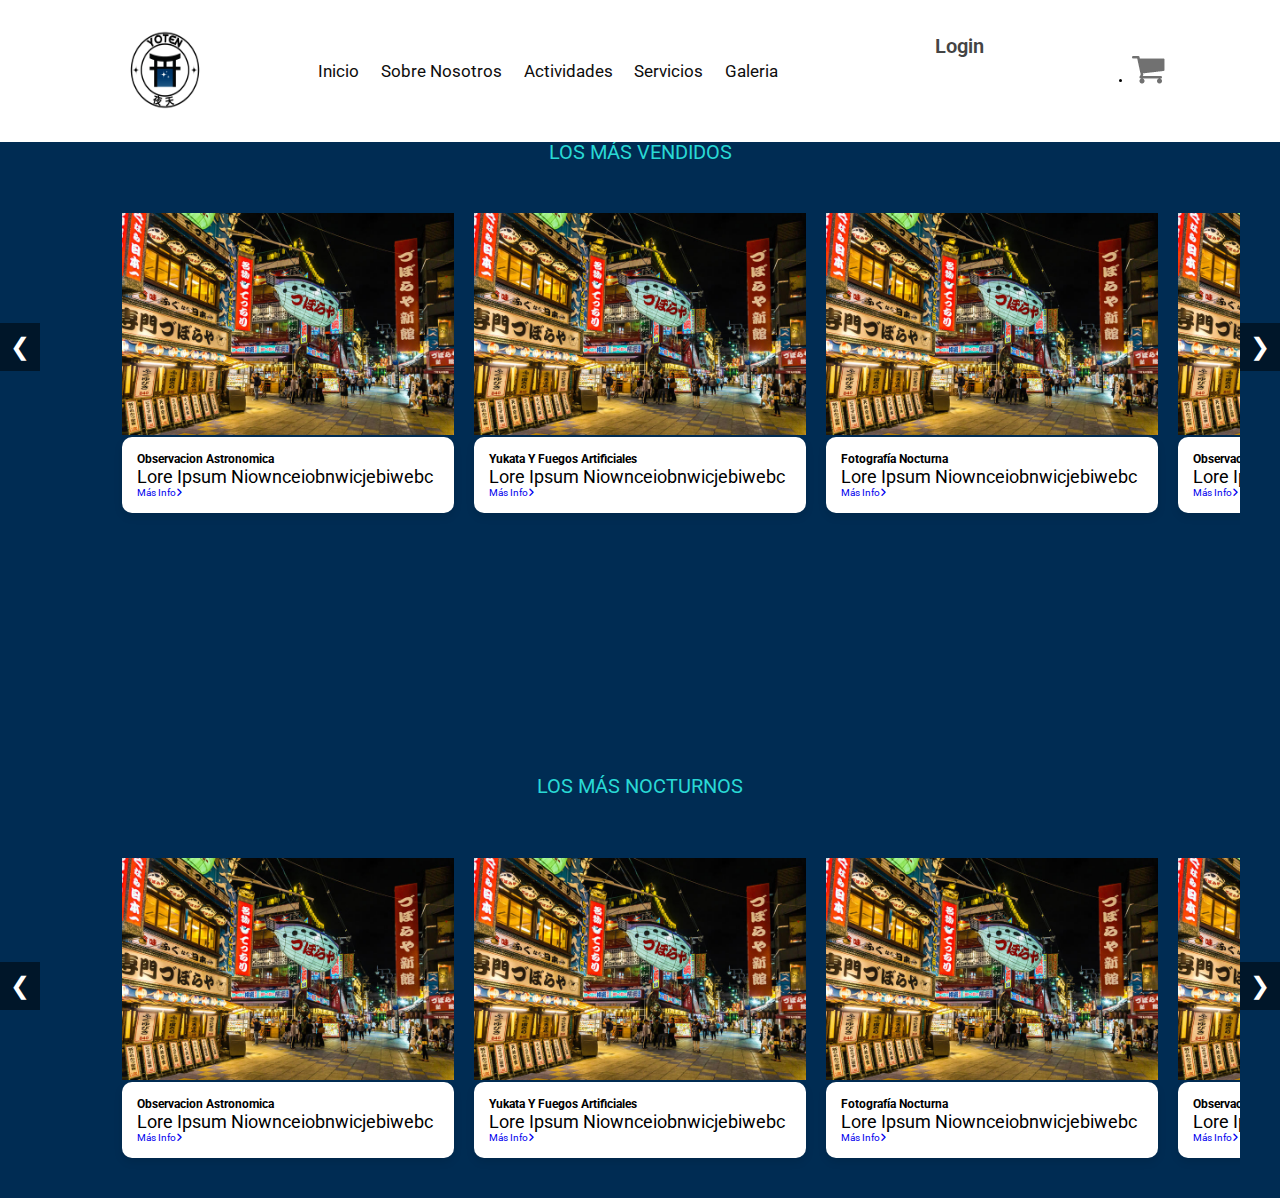
<file: actividades.html>
<!DOCTYPE html>
<html lang="en">
<head>
    <meta charset="UTF-8">
    <meta name="viewport" content="width=device-width, initial-scale=1.0">
    <title>Yoten - Actividades</title>

    <link rel="stylesheet" href="https://cdnjs.cloudflare.com/ajax/libs/font-awesome/6.5.2/css/all.min.css">
    
    
    <link rel="stylesheet" href="styles/style.scss">
    <link rel="stylesheet" href="styles/style.css">
    <link rel="stylesheet" href="styles/actividades.css">

    <script src="js/actividades.js" defer></script>
    <script src="js/script.js" defer></script>

    
</head>
<body>
    
    <header class="header">

        <div id="menu-btn" class="fas fa-bars"></div>
        <a href="#" class="logo"><img src="imgs/yOTENLOGO.png" alt="Logotipo" width="100px" height="110px" /></a>
    
        <nav class="navbar">
            <a href="#Inicio">Inicio</a>
            <a href="#about">Sobre nosotros</a>
            <a href="#destination">Actividades</a>
            <a href="#services">Servicios</a>
            <a href="#gallery">Galeria</a>
        </nav>
    
        <a href="login.html"  id="btnOpenModal" class="btn show-modal">Login</a>
    
        <div class="two columns u-pull-right">
            <ul>
              <li class="submenu">
                <img src="imgs/cart.png" id="img-carrito" />
                <div id="carrito">
                  <table id="lista-carrito" class="u-full-width">
                    <thead>
                      <tr>
                        <!-- <th>Imagen</th> -->
                        <th>Nombre</th>
                        <th>Precio</th>
                        <th>Cantidad</th>
                        <th></th>
                      </tr>
                    </thead>
                    <tbody></tbody>
                  </table>
    
    
                  <a href="#" id="vaciar-carrito" class="button u-full-width"
                    >Vaciar Carrito</a
                  >
                </div>
              </li>
            </ul>
          </div>
    
    </header>

    <div class="slider-wrapper" id="slider-1">
        <button id="prev">&#10094;</button>
        <div class="slider-activities-container">
            <div class="heading">
                <span>LOS MÁS VENDIDOS</span>
            </div>
            
                
            <div class="slider-activities">
                <div class="box">
                    <div class="image">
                        <img src="/imgs/osaka-night-s786283990.jpg" alt="img-actividad-1">
                    </div>
                    <div class="content">
                        <h3>Observacion astronomica</h3>
                        <p>lore ipsum niownceiobnwicjebiwebc</p>
                        <a href="#">Más info<i class="fas fa-angle-right"></i></a>
                    </div>
                </div>
        
                <div class="box">
                    <div class="image">
                        <img src="/imgs/osaka-night-s786283990.jpg" alt="img-actividad-2">
                    </div>
                    <div class="content">
                        <h3>Yukata y fuegos artificiales</h3>
                        <p>lore ipsum niownceiobnwicjebiwebc</p>
                        <a href="#" class="agregar-carrito" data-id="1">Más info<i class="fas fa-angle-right" ></i></a>
                    </div>
                </div>
        
                <div class="box">
                    <div class="image">
                        <img src="/imgs/osaka-night-s786283990.jpg" alt="img-actividad-3">
                    </div>
                    <div class="content">
                        <h3>Fotografía nocturna</h3>
                        <p>lore ipsum niownceiobnwicjebiwebc</p>
                        <a href="#" class="agregar-carrito" data-id="2">Más info<i class="fas fa-angle-right"></i></a>
                    </div>
                </div>
                
                <div class="box">
                    <div class="image">
                        <img src="/imgs/osaka-night-s786283990.jpg" alt="img-actividad-4">
                    </div>
                    <div class="content">
                        <h3>Observacion astronomica</h3>
                        <p>lore ipsum niownceiobnwicjebiwebc</p>
                        <a href="#" class="agregar-carrito" data-id="3">Más info<i class="fas fa-angle-right"></i></a>
                    </div>
                </div>
        
                <div class="box">
                    <div class="image">
                        <img src="/imgs/osaka-night-s786283990.jpg" alt="img-actividad-5">
                    </div>
                    <div class="content">
                        <h3>Diversion con banderas</h3>
                        <p>lore ipsum niownceiobnwicjebiwebc</p>
                        <a href="#" class="agregar-carrito" data-id="3">Más info<i class="fas fa-angle-right"></i></a>
                    </div>
                </div>
        
                <div class="box">
                    <div class="image">
                        <img src="/imgs/osaka-night-s786283990.jpg" alt="img-actividad-6">
                    </div>
                    <div class="content">
                        <h3>Destino cercano</h3>
                        <p>lore ipsum niownceiobnwicjebiwebc</p>
                        <a href="#" class="agregar-carrito" data-id="3">Más info<i class="fas fa-angle-right"></i></a>
                    </div>
                </div>
                
            </div>
    
        </div>
        <button id="next">&#10095;</button>
    </div>
    

    
    <br>

    <section class="destination" id="destination">
        <div class="box-container">

        </div>
    </section>

    
    <br>


    <div class="slider-wrapper" id="slider-2">
        <button id="prev">&#10094;</button>
        <div class="slider-activities-container">
            <div class="heading">
                <span>LOS MÁS NOCTURNOS</span>
            </div>
            <br>
            
                <div class="slider-activities">
                    <div class="box">
                        <div class="image">
                            <img src="/imgs/osaka-night-s786283990.jpg" alt="img-actividad-slider-1">
                        </div>
                        <div class="content">
                            <h3>Observacion astronomica</h3>
                            <p>lore ipsum niownceiobnwicjebiwebc</p>
                            <a href="#">Más info<i class="fas fa-angle-right"></i></a>
                        </div>
                    </div>
            
                    <div class="box">
                        <div class="image">
                            <img src="/imgs/osaka-night-s786283990.jpg" alt="img-actividad-slider-2">
                        </div>
                        <div class="content">
                            <h3>Yukata y fuegos artificiales</h3>
                            <p>lore ipsum niownceiobnwicjebiwebc</p>
                            <a href="#" class="agregar-carrito" data-id="1">Más info<i class="fas fa-angle-right" ></i></a>
                        </div>
                    </div>
            
                    <div class="box">
                        <div class="image">
                            <img src="/imgs/osaka-night-s786283990.jpg" alt="img-actividad-slider-3">
                        </div>
                        <div class="content">
                            <h3>Fotografía nocturna</h3>
                            <p>lore ipsum niownceiobnwicjebiwebc</p>
                            <a href="#" class="agregar-carrito" data-id="2">Más info<i class="fas fa-angle-right"></i></a>
                        </div>
                    </div>
                    
                    <div class="box">
                        <div class="image">
                            <img src="/imgs/osaka-night-s786283990.jpg" alt="img-actividad-slider-4">
                        </div>
                        <div class="content">
                            <h3>Observacion astronomica</h3>
                            <p>lore ipsum niownceiobnwicjebiwebc</p>
                            <a href="#" class="agregar-carrito" data-id="3">Más info<i class="fas fa-angle-right"></i></a>
                        </div>
                    </div>
            
                    <div class="box">
                        <div class="image">
                            <img src="/imgs/osaka-night-s786283990.jpg" alt="img-actividad-slider-5">
                        </div>
                        <div class="content">
                            <h3>Diversion con banderas</h3>
                            <p>lore ipsum niownceiobnwicjebiwebc</p>
                            <a href="#" class="agregar-carrito" data-id="3">Más info<i class="fas fa-angle-right"></i></a>
                        </div>
                    </div>
            
                    <div class="box">
                        <div class="image">
                            <img src="/imgs/osaka-night-s786283990.jpg" alt="img-actividad-slider-6">
                        </div>
                        <div class="content">
                            <h3>Destino cercano</h3>
                            <p>lore ipsum niownceiobnwicjebiwebc</p>
                            <a href="#" class="agregar-carrito" data-id="3">Más info<i class="fas fa-angle-right"></i></a>
                        </div>
                    </div>
                    
                </div>
            
        </div>
        <button id="next">&#10095;</button>
    </div>


    
</body>
</html>
</file>
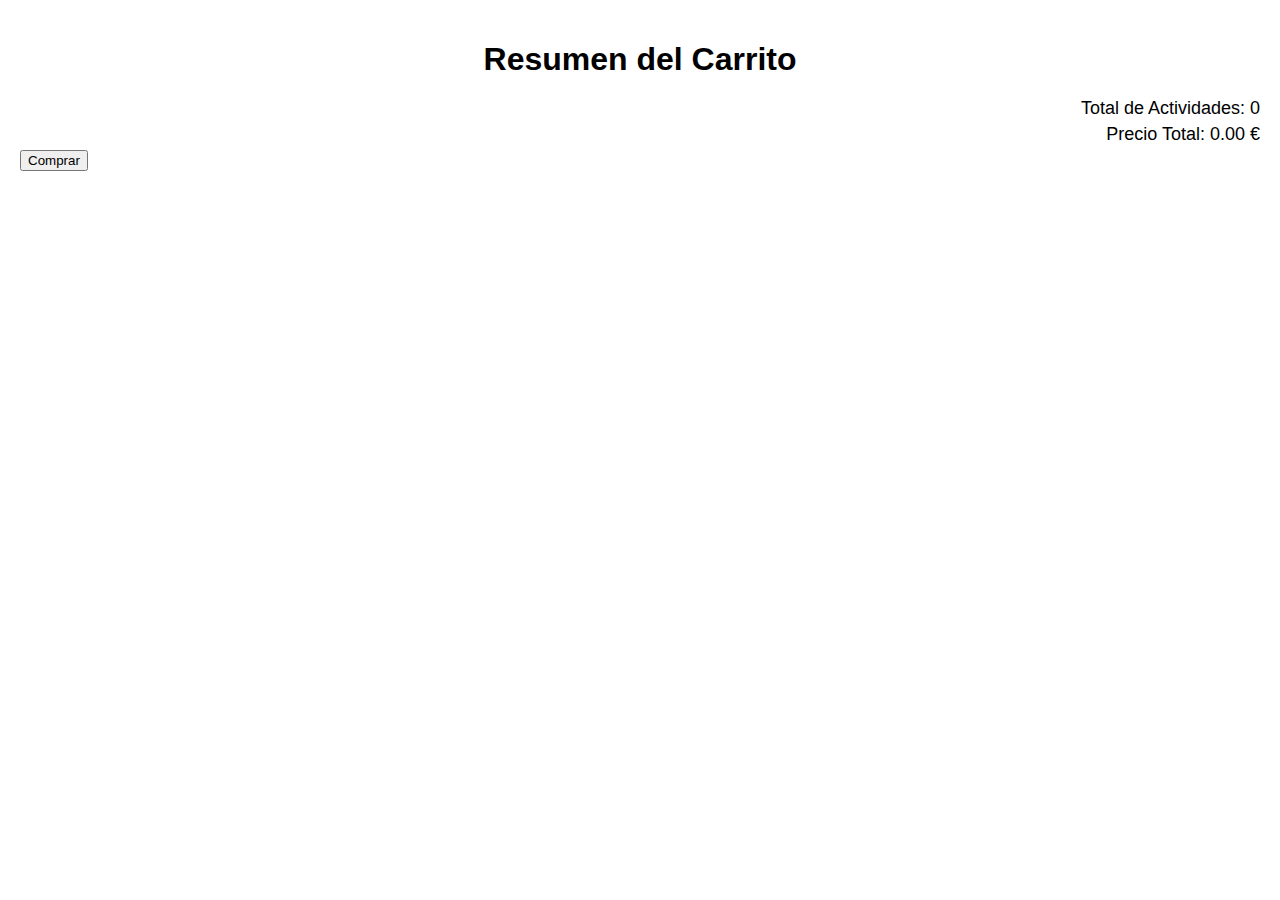
<file: checkout.html>
<!DOCTYPE html>
<html lang="en">
<head>
    <meta charset="UTF-8">
    <meta name="viewport" content="width=device-width, initial-scale=1.0">
    <title>Document</title>
    <link rel="stylesheet" href="styles/checkout.css">
    <script src="js/checkout.js" defer></script>
</head>
<body>
    

<div class="container">
    <h1>Resumen del Carrito</h1>
    <div id="carrito-contenido"></div>
    <div id="resumen-compra">
        <p>Total de Actividades: <span id="total-actividades"></span></p>
        <p>Precio Total: <span id="precio-total"></span></p>
    </div>
    <button id="comprar-btn">Comprar</button>
</div>
 

</body>
</html>
</file>
<file: styles/style.css>
@charset "UTF-8";
@import url("https://fonts.googleapis.com/css2?family=Roboto:ital,wght@0,100;0,300;0,400;0,500;0,700;0,900;1,100;1,300;1,400;1,500;1,700;1,900&display=swap");
@font-face {
  font-family: "Andromeda";
  src: url("./../fonts/andromeda_2/Andromeda-Bold.otf");
}
* {
  font-family: "Roboto", sans-serif;
  margin: 0;
  padding: 0;
  box-sizing: border-box;
  outline: none;
  border: none;
  text-decoration: none;
  text-transform: capitalize;
  transition: all 0.2s linear;
}

html {
  font-size: 62%;
  overflow-x: hidden;
  scroll-behavior: smooth;
  scroll-padding-top: 9rem;
}
html::-webkit-scrollbar {
  width: 1rem;
}
html::-webkit-scrollbar-track {
  background: #070707;
}
html::-webkit-scrollbar-thumb {
  background: #29d9d5;
}

body {
  background: #002c53;
  overflow-x: hidden;
  position: relative;
}

section {
  padding: 3rem 9%;
}

.heading {
  text-align: center;
  margin-bottom: 1rem;
}
.heading span {
  color: #29d9d5;
  font-size: 2rem;
}
.heading h1 {
  font-size: 4rem;
  color: #fff;
  margin-top: 5rem;
}

.cart {
  color: #fff;
  position: absolute;
  width: 400px;
  max-width: 80vw;
  height: 100vh;
  background-color: #0E0F11;
  top: 130px;
  right: -100%;
  display: grid;
  grid-template-rows: 50px 1fr 50px;
  gap: 20px;
  transition: right 1s;
}

.cart .buttons .checkout {
  background-color: #E8BC0E;
  color: #000;
}

.cart h2 {
  color: #E8BC0E;
  padding: 30px;
  margin: 0;
}

.cart .list-cart .item {
  display: grid;
  grid-template-columns: 50px 1fr 70px;
  align-items: center;
  gap: 20px;
  margin-bottom: 20px;
}

.cart .list-cart .item .name {
  font-weight: bold;
}

.cart .list-cart .item .quantity {
  display: flex;
  justify-content: end;
  align-items: center;
}

.cart .list-cart .item .quantity span {
  display: block;
  width: 50px;
  text-align: center;
}

.cart .list-cart {
  padding: 20px;
  overflow: auto;
}

.cart .list-cart::-webkit-scrollbar {
  width: 0;
}

.cart .buttons {
  display: grid;
  grid-template-columns: repeat(2, 1fr);
  text-align: center;
}

.cart .buttons div {
  background-color: #000;
  display: flex;
  justify-content: center;
  align-items: center;
  font-weight: bold;
  cursor: pointer;
}

.cart .buttons a {
  color: #fff;
  text-decoration: none;
}

.cart .list-cart .item .borrar-actividad {
  background-color: transparent; /* O el color que prefieras */
  color: #fff; /* El texto del botón será blanco */
  border: 1px solid #fff; /* Opcional: añadir borde blanco para visibilidad */
  padding: 5px 1px;
  cursor: pointer;
  font-size: 16px; /* Ajuste del tamaño del texto */
  border-radius: 5px;
  transition: background-color 0.3s, color 0.3s;
}

.cart .list-cart .item .borrar-actividad:hover {
  background-color: #E8BC0E; /* Fondo blanco al pasar el ratón */
  color: #000; /* Texto negro al pasar el ratón */
}

#vaciar-carrito {
  background-color: #000;
  color: #fff;
  border: 1px solid #fff;
  padding: 10px 20px;
  cursor: pointer;
  transition: background-color 0.3s, color 0.3s;
  font-size: 14px;
  border-radius: 6px;
  display: inline-block;
  text-align: center;
  width: 100%;
  box-sizing: border-box;
  text-decoration: none;
}

#vaciar-carrito:hover {
  background-color: #E8BC0E; /* Fondo blanco al pasar el ratón */
  color: #000; /* Texto negro al pasar el ratón */
}

.container {
  width: 1200px;
  margin: auto;
  max-width: 90%;
  transition: transform 1s;
}

/*CARROUSEL DEFINITIVO*/
.slider-container {
  overflow: hidden;
  width: 100%;
  position: relative;
  background-color: #fff;
  border-radius: 17px;
}

.slider {
  display: flex;
  transition: transform 0.5s ease;
}

.slide {
  flex: 0 0 100%;
  padding: 0 20px;
  box-sizing: border-box;
  text-align: center;
  margin-bottom: 26px;
}
.slide img {
  max-width: 100%;
}
.slide h2 {
  margin-top: 20px;
}
.slide blockquote {
  font-style: italic;
  margin-top: 20px;
}

button {
  position: absolute;
  top: 50%;
  transform: translateY(-50%);
  background: none;
  border: none;
  font-size: 24px;
  cursor: pointer;
}
button#prev {
  left: 0;
}
button#next {
  right: 0;
}

/*CARRITO EN HEADER*/
.submenu {
  position: relative;
}

.submenu #carrito {
  display: none;
}

.submenu:hover #carrito {
  display: block;
  position: absolute;
  right: 0;
  top: 100%;
  z-index: 1;
  background-color: white;
  padding: 20px;
  min-height: 400px;
  min-width: 300px;
}

.vacio {
  padding: 10px;
  background-color: crimson;
  text-align: center;
  border-radius: 10px;
  color: white;
}

.btn {
  margin-top: 1rem;
  display: inline-block;
  padding: 1rem 3rem;
  font-size: 1.7rem;
  color: #29d9d5;
  border: 0.2rem solid #29d9d5;
  border-radius: 5rem;
  cursor: pointer;
  background: none;
}
.btn:hover {
  background: #29d9d5;
  color: #070707;
}

/* ---CARRITO DERECHA */
/* ---- FIN EXPLICACIÓN */
.header {
  position: fixed;
  top: 0;
  left: 0;
  right: 0;
  z-index: 1000;
  background: #fff;
  display: flex;
  align-items: center;
  justify-content: space-between;
  padding: 1.5rem 9%;
}
.header .navbar a {
  font-size: 1.7rem;
  color: rgb(14, 13, 13);
  display: inline-block;
  margin: 0 1rem;
}
.header .navbar a:hover {
  color: #29d9d5;
}
.header .btn {
  margin-top: 0;
}

#menu-btn {
  font-size: 2.5rem;
  color: #070707;
  cursor: pointer;
  display: none;
}

.home {
  margin: 0 auto;
  margin-top: 9rem;
  width: 90%;
  border-radius: 1rem;
  background: url("/promo4.gif") no-repeat;
  background-size: cover;
  background-position: center;
  display: flex;
  min-height: 80vh;
  display: flex;
  align-items: center;
  justify-content: center;
}
.home .content {
  text-align: center;
}
.home .content span {
  font-weight: bolder;
  color: transparent;
  -webkit-text-stroke: 0.1rem #fff;
  font-size: 4vw;
  display: block;
}
.home .content h3 {
  font-size: 6vw;
  color: #fff;
}
.home .content h2 {
  max-width: 60rem;
  padding: 1rem 0;
  font-size: 1.4rem;
  color: #fff;
  line-height: 2;
}

/* CARD*/
.about-card {
  width: 420px;
  height: 294px;
  border-radius: 20px;
  background: #f5f5f5;
  position: relative;
  padding: 1.8rem;
  border: 5px solid #c3c6ce;
  transition: 0.5s ease-out;
  overflow: visible;
}

.card-details {
  color: black;
  height: 100%;
  gap: 0.5em;
  display: grid;
  place-content: center;
}

.card-button {
  transform: translate(-50%, 100%);
  width: 30%;
  height: 40%;
  border-radius: 1rem;
  border: none;
  background-color: #FFB246;
  color: #fff;
  font-size: 1rem;
  padding: 0.5rem 1rem;
  position: absolute;
  left: 50%;
  bottom: 0;
  opacity: 0;
  transition: 0.3s ease-out;
}

.text-body {
  color: rgb(134, 134, 134);
}

/*Text*/
.text-title {
  font-size: 1.5em;
  font-weight: bold;
}

/*Hover*/
.about-card:hover {
  border-color: #FFB246;
  box-shadow: 0 4px 18px 0 rgba(0, 0, 0, 0.25);
}

.about-card:hover .card-button {
  transform: translate(-50%, 50%);
  opacity: 1;
}

.show-modal {
  font-size: 2rem;
  font-weight: 600;
  padding: 1.75rem 3.5rem;
  margin: 5rem 2rem;
  border: none;
  background-color: #fff;
  color: #444;
  border-radius: 17rem;
  cursor: pointer;
}

.close-modal {
  position: absolute;
  top: 1.2rem;
  right: 2rem;
  font-size: 5rem;
  color: #333;
  cursor: pointer;
  border: none;
  background: none;
}

h1 {
  font-size: 2.5rem;
  margin-bottom: 2rem;
}

p {
  font-size: 1.8rem;
}

/* -------------------------- */
/* CLASSES TO MAKE MODAL WORK */
.hidden {
  display: none;
}

.modal {
  position: relative;
  top: 50%;
  left: 50%;
  transform: translate(-50%, -50%);
  width: 70%;
  background-color: white;
  padding: 6rem;
  border-radius: 5px;
  box-shadow: 0 3rem 5rem rgba(0, 0, 0, 0.3);
  z-index: 10;
}

.overlay {
  position: absolute;
  top: 0;
  left: 0;
  width: 100%;
  height: 100%;
  background-color: rgba(0, 0, 0, 0.6);
  -webkit-backdrop-filter: blur(3px);
          backdrop-filter: blur(3px);
  z-index: 5;
}

.destination .box-container {
  display: grid;
  grid-template-columns: repeat(auto-fit, minmax(27rem, 1fr));
  gap: 1.5rem;
  overflow: hidden;
  white-space: nowrap;
}
.destination .box-container .box {
  border-radius: 1rem;
  overflow: hidden;
  background: #FFB246;
  /**/
}
.destination .box-container .box.hidden {
  position: absolute;
  top: 0;
  left: 100%;
  opacity: 0;
  pointer-events: none;
  transition: opacity 0.3s ease;
}
.destination .box-container .box:hover img {
  transform: scale(1.1);
}
.destination .box-container .box .image {
  height: 20rem;
  overflow: hidden;
  width: 100%;
}
.destination .box-container .box .image img {
  height: 100%;
  width: 100%;
  -o-object-fit: cover;
     object-fit: cover;
}
.destination .box-container .box .content {
  padding: 2rem;
  text-align: center;
}
.destination .box-container .box .content h3 {
  font-size: 2rem;
  color: #070707;
}
.destination .box-container .box .content p {
  max-width: 60rem;
  padding: 1rem 0;
  font-size: 1.4rem;
  color: rgb(14, 13, 13);
  line-height: 2;
}
.destination .box-container .box .content a {
  font-size: 1.7rem;
  color: #29d9d5;
}
.destination .box-container .box .content a:hover i {
  padding-right: 1rem;
}
.destination .box-container .box .content a i {
  padding-right: 0.5rem;
}

.services .box-container {
  display: grid;
  grid-template-columns: repeat(auto-fit, minmax(32rem, 1fr));
  gap: 1.5rem;
}
.services .box-container .box {
  background: #FFB246;
  border-radius: 1rem;
  padding: 3rem;
  text-align: center;
  border: 2rem solid #070707;
}
.services .box-container .box:hover {
  border: 0.2rem solid #C12344;
}
.services .box-container .box i {
  font-size: 4rem;
  color: #070707;
  margin-bottom: 2rem;
}
.services .box-container .box h3 {
  font-size: 2rem;
  color: #070707;
}

.gallery .box-container {
  -moz-columns: 3 24rem;
       columns: 3 24rem;
  -moz-column-gap: 1.5rem;
       column-gap: 1.5rem;
}
.gallery .box-container .box {
  margin-bottom: 1rem;
  -moz-column-break-inside: avoid;
       break-inside: avoid;
}
.gallery .box-container .box img {
  width: 100%;
  border-radius: 1rem;
  margin-bottom: 1rem;
}
.gallery .box-container .box span {
  font-size: 1.4rem;
  color: #fff;
}
.gallery .box-container .box h3 {
  margin-top: 0.5rem;
  font-size: 2rem;
  color: #fff;
}

/* cajas bento*/
#bento1 {
  grid-row-start: 1;
  grid-column-start: 1;
  grid-row-end: 2;
  grid-column-end: 5;
}

#bento2 {
  grid-row-start: 2;
  grid-column-start: 1;
  grid-row-end: 3;
  grid-column-end: 2;
}

#bento3 {
  grid-row-start: 2;
  grid-column-start: 2;
  grid-row-end: 3;
  grid-column-end: 3;
}

#bento4 {
  grid-row-start: 3;
  grid-column-start: 1;
  grid-row-end: 4;
  grid-column-end: 2;
}

#bento5 {
  grid-row-start: 3;
  grid-column-start: 2;
  grid-row-end: 4;
  grid-column-end: 3;
}

#bento6 {
  grid-row-start: 2;
  grid-column-start: 3;
  grid-row-end: 4;
  grid-column-end: 5;
}

#bento7 {
  grid-row-start: 4;
  grid-column-start: 1;
  grid-row-end: 6;
  grid-column-end: 3;
}

#bento8 {
  grid-row-start: 4;
  grid-column-start: 3;
  grid-row-end: 5;
  grid-column-end: 5;
}

#bento9 {
  grid-row-start: 5;
  grid-column-start: 3;
  grid-row-end: 6;
  grid-column-end: 5;
}

#bento10 {
  grid-row-start: 1;
  grid-column-start: 5;
  grid-row-end: 3;
  grid-column-end: 7;
}

#bento11 {
  grid-row-start: 3;
  grid-column-start: 5;
  grid-row-end: 6;
  grid-column-end: 7;
}

#bento12 {
  grid-row-start: 6;
  grid-column-start: 1;
  grid-row-end: 7;
  grid-column-end: 3;
}

#bento13 {
  grid-row-start: 6;
  grid-column-start: 3;
  grid-row-end: 7;
  grid-column-end: 7;
}

.footer {
  background-color: #fff;
}
.footer .box-container {
  display: grid;
  grid-template-columns: repeat(auto-fit, minmax(25rem, 1fr));
  gap: 1.5rem;
}
.footer .box-container .box {
  padding: 1rem 0;
}
.footer .box-container .box .logo {
  padding-bottom: 1rem;
}
.footer .box-container .box h3 {
  font-size: 2.2rem;
  color: #070707;
  padding: 1rem 0;
}
.footer .box-container .box p {
  font-size: 1.4rem;
  color: rgb(14, 13, 13);
  padding: 1rem 0;
  line-height: 2;
}
.footer .box-container .box p i {
  padding-right: 0.5rem;
  color: #29d9d5;
}
.footer .box-container .box .share {
  padding-top: 1rem;
}
.footer .box-container .box .share a {
  height: 4.5rem;
  width: 4.5rem;
  line-height: 4rem;
  font-size: 2rem;
  border-radius: 50%;
  font-size: 1.6rem;
  border: 0.2rem solid #29d9d5;
  color: #29d9d5;
  margin-right: 0.5rem;
  text-align: center;
}
.footer .box-container .box .share a:hover {
  background: #29d9d5;
  color: #070707;
}
.footer .box-container .box .links {
  font-size: 1.4rem;
  color: rgb(14, 13, 13);
  padding: 1rem 0;
  display: block;
}
.footer .box-container .box .links:hover {
  color: #29d9d5;
}
.footer .box-container .box .links:hover i {
  padding-right: 2rem;
}
.footer .box-container .box .links i {
  padding-right: 0.5rem;
  color: #29d9d5;
}

.credit {
  background: #222;
  text-align: center;
  font-size: 2rem;
  padding: 2rem 1rem;
  color: rgb(14, 13, 13);
}
.credit span {
  color: #fff;
}

.about {
  display: flex;
  align-items: center;
  flex-wrap: wrap;
  gap: 2rem;
  margin-top: 5rem;
}
.about .content {
  flex: 1 1 42rem;
  margin-bottom: 5rem;
}
.about .content span {
  color: #29d9d5;
  font-size: 2rem;
}
.about .content h3 {
  color: #fff;
  font-size: 4rem;
  margin-top: 5rem;
}
.about .content p {
  padding: 1rem 0;
  font-size: 1.4rem;
  color: #fff;
  line-height: 2;
}

/* ------------------------------- MEDIA QUERYS ----------------------------------------------- */
@media (max-width: 991px) {
  html {
    font-size: 55%;
  }
  .header {
    padding: 1.5rem 2rem;
  }
  section {
    padding: 3rem 2rem;
  }
  .slider-container {
    width: 90%;
    margin: auto;
  }
  .slide {
    padding: 0 10px;
  }
}
@media (max-width: 768px) {
  #menu-btn {
    display: inline-block;
  }
  .header .navbar {
    position: absolute;
    top: 99%;
    left: 0;
    right: 0;
    background: #fff;
    -webkit-clip-path: polygon(0 0, 100% 0, 100% 0, 0 0);
            clip-path: polygon(0 0, 100% 0, 100% 0, 0 0);
  }
  .header .navbar.active {
    -webkit-clip-path: polygon(0 0, 100% 0, 100% 100%, 0 100%);
            clip-path: polygon(0 0, 100% 0, 100% 100%, 0 100%);
  }
  .header .navbar a {
    margin: 2rem;
    font-size: 2rem;
    display: block;
  }
  .home {
    margin-top: 10rem;
  }
  .home .content span {
    font-size: 8vw;
  }
  .home .content h3 {
    font-size: 9vw;
  }
  .cart {
    width: 100%;
    max-width: 100vw;
  }
  .slider-container {
    width: 95%;
    margin: auto;
  }
  .slide {
    padding: 0 5px;
  }
  .cart .list-cart .item .name,
  .cart .list-cart .item .price,
  .cart .list-cart .item .quantity,
  .cart .list-cart .item .quantity span {
    font-size: 18px; /* Ajusta el tamaño de fuente para pantallas más pequeñas */
  }
  .cart .buttons div,
  .cart .buttons a {
    font-size: 18px; /* Ajusta el tamaño de fuente para los botones de cerrar y checkout */
    padding: 15px 25px; /* Ajusta el relleno para los botones */
  }
  #vaciar-carrito {
    font-size: 18px; /* Ajusta el tamaño de fuente para el botón de vaciar carrito */
    padding: 15px 25px; /* Ajusta el relleno para el botón de vaciar carrito */
  }
  .cart h2 {
    font-size: 24px; /* Ajusta el tamaño de fuente para el título */
    padding: 20px;
  }
}
@media (max-width: 450px) {
  html {
    font-size: 50%;
  }
  .card {
    grid-template-columns: 1fr;
    width: auto;
    height: auto;
    border-radius: 10px;
    padding: 1rem;
  }
  .div-img {
    grid-area: auto;
    justify-self: auto;
    margin-bottom: 1rem;
  }
  .card-details {
    grid-area: auto;
    text-align: center;
  }
  .card-buttonn {
    transform: translate(-50%, 0);
    position: static;
    margin-top: 1rem;
  }
  .cart {
    width: 100%;
    max-width: 100vw;
  }
  .slider-container {
    width: 100%;
    margin: auto;
  }
  .slide {
    padding: 0 2px;
  }
  button {
    font-size: 20px;
  }
  .cart .list-cart .item .name,
  .cart .list-cart .item .price,
  .cart .list-cart .item .quantity,
  .cart .list-cart .item .quantity span {
    font-size: 20px; /* Ajusta el tamaño de fuente para pantallas aún más pequeñas */
  }
  .cart .buttons div,
  .cart .buttons a {
    font-size: 20px; /* Ajusta el tamaño de fuente para los botones de cerrar y checkout */
    padding: 20px 30px; /* Ajusta el relleno para los botones */
  }
  #vaciar-carrito {
    font-size: 20px; /* Ajusta el tamaño de fuente para el botón de vaciar carrito */
    padding: 20px 30px; /* Ajusta el relleno para el botón de vaciar carrito */
  }
  .cart h2 {
    font-size: 28px; /* Ajusta el tamaño de fuente para el título */
    padding: 20px;
  }
}/*# sourceMappingURL=style.css.map */
</file>
<file: styles/actividades.css>
.slider-activities-container {
    position: relative;
    width: 100%;
    overflow: hidden;
    max-width: 1200px; /* Ajusta según sea necesario */
    margin: auto;
    margin-top: 11%;
}

.slider-wrapper {
    position: relative;
  }

.slider-activities {
    display: flex;
    transition: transform 0.5s ease-in-out;
    padding:3rem 6%;
    
}

.box {
    min-width: 33.33%; /* Mostrar 3 boxes a la vez */
    box-sizing: border-box;
    padding: 10px;
}

.box .image img {
    width: 100%;
    height: auto;
}

.box .content {
    padding: 15px;
    background: #fff;
    box-shadow: 0 4px 8px rgba(0,0,0,0.1);
    border-radius: 10px;
}

button {
    position: absolute;
    top: 50%;
    transform: translateY(-50%);
    background: rgba(0, 0, 0, 0.5);
    color: white;
    border: none;
    padding: 10px;
    cursor: pointer;
    z-index: 10;
}

.prev {
    left: 100px;
    
}

.next {
    right: 100px;
     
}
</file>
<file: styles/checkout.css>
body {
    font-family: Arial, sans-serif;
    margin: 0;
    padding: 0;
    box-sizing: border-box;
}

.header {
    display: flex;
    justify-content: space-between;
    align-items: center;
    padding: 15px 30px;
    background-color: #333;
    color: #fff;
}

.header a {
    color: #fff;
    text-decoration: none;
}

.container {
    padding: 20px;
}

h1 {
    text-align: center;
    margin-bottom: 20px;
}

#carrito-contenido {
    margin-bottom: 20px;
}

.actividad {
    display: flex;
    align-items: center;
    margin-bottom: 20px;
    border-bottom: 1px solid #ddd;
    padding-bottom: 10px;
}

.actividad img {
    width: 100px;
    height: 100px;
    margin-right: 20px;
}

.actividad .content {
    display: flex;
    flex-direction: column;
}

#resumen-compra {
    font-size: 18px;
    text-align: right;
}

#resumen-compra p {
    margin: 5px 0;
}

.price, .cantidad {
    margin-top: 10px;
}
</file>
